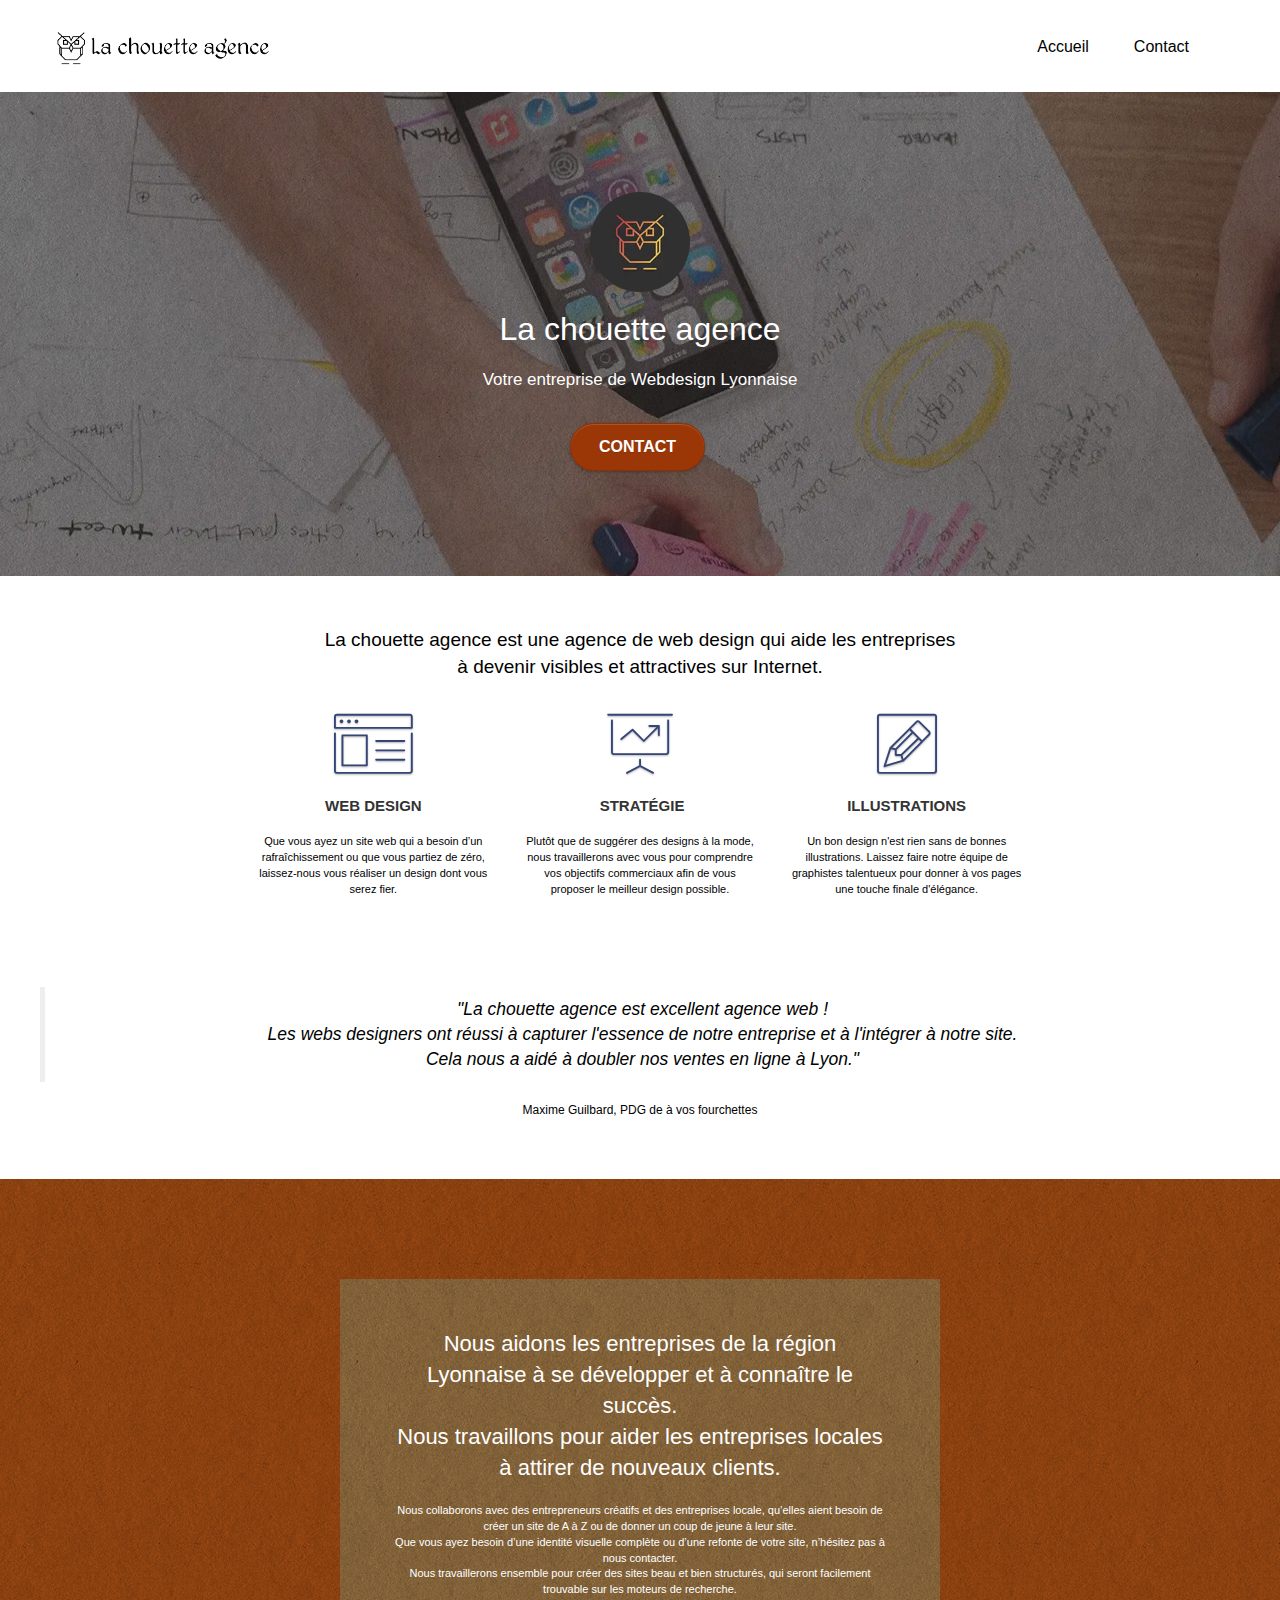
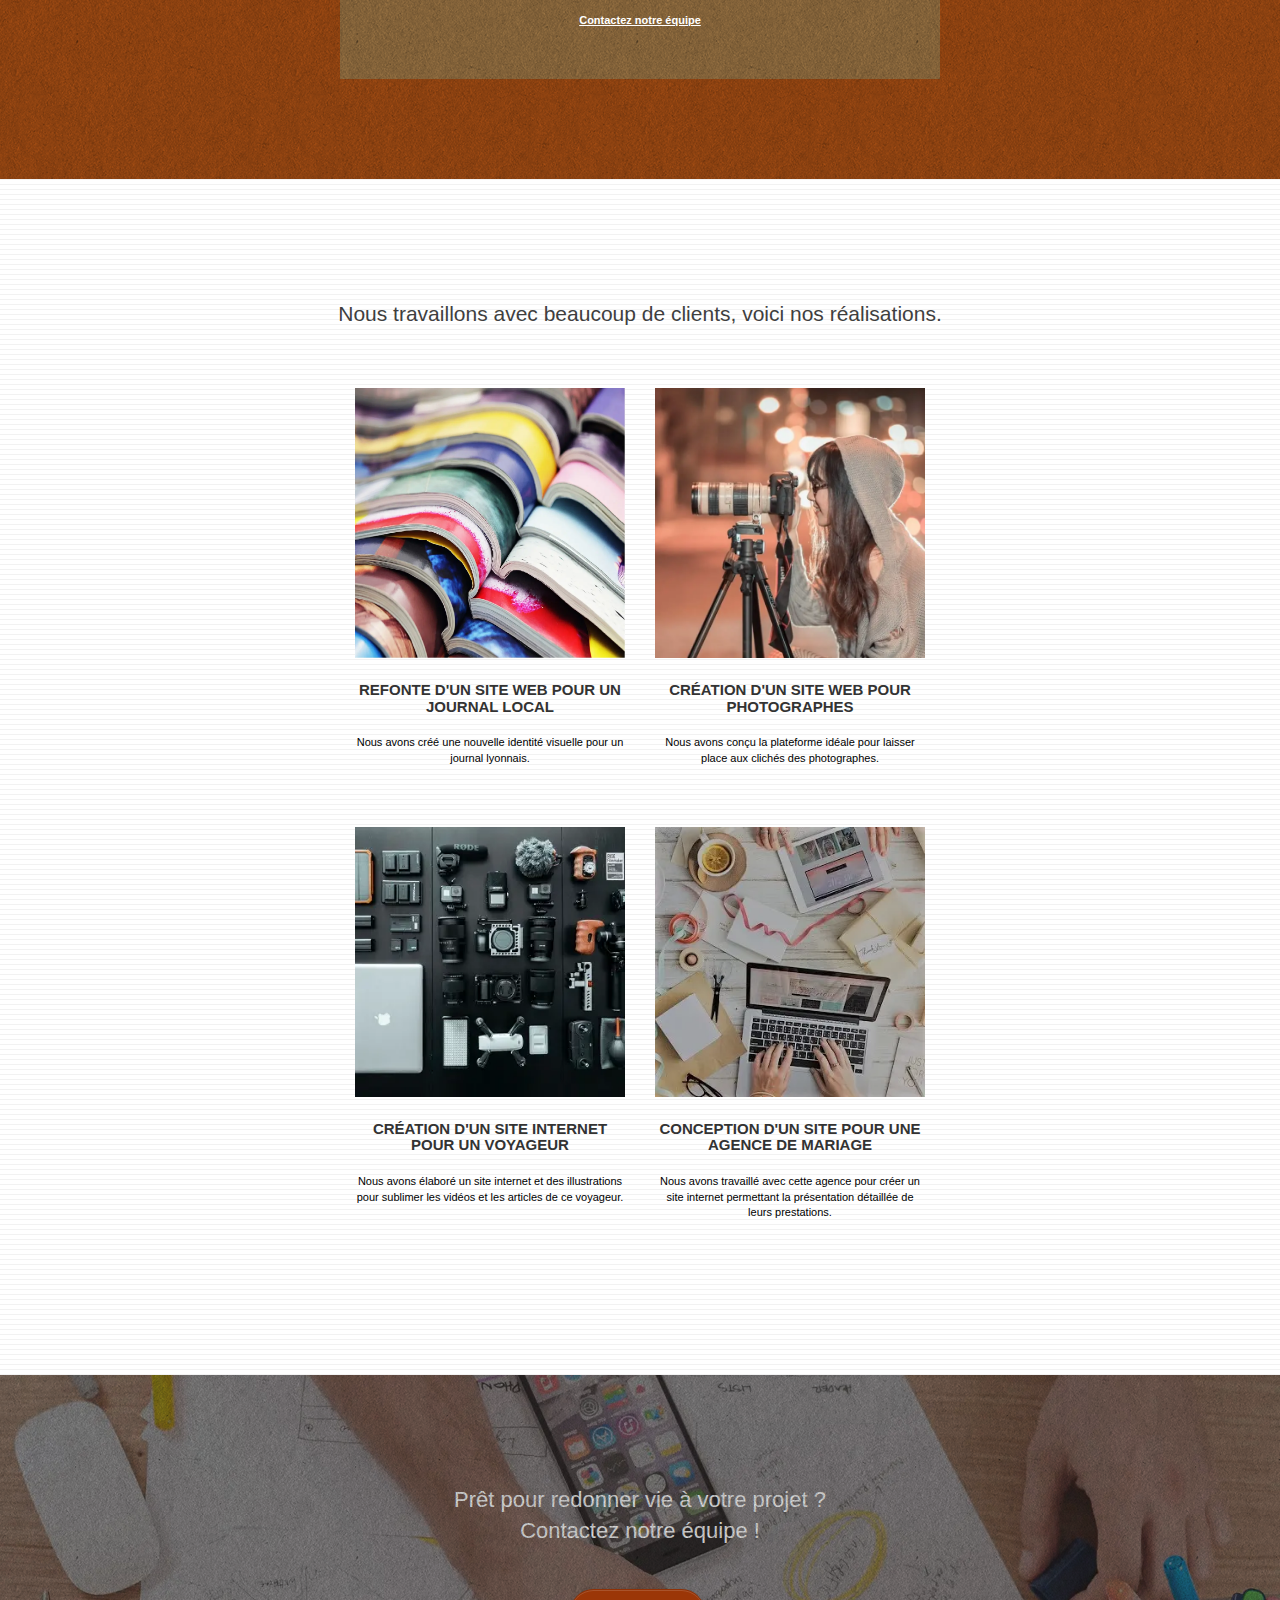
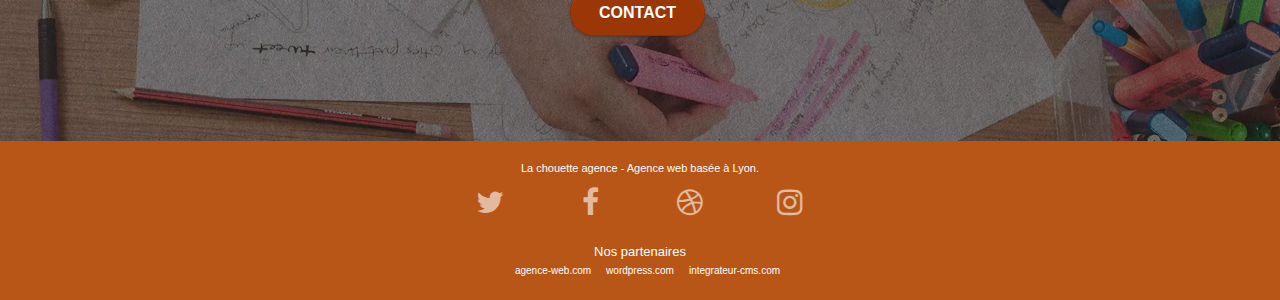
<file: index.html>
<!doctype html>
<html lang="fr">
<head>
    <meta charset="utf-8">
    <meta name="description" content="Notre agence de webdesign situé à Lyon vous accompagne dans la conception de votre site web quelles que soient vos envies.">
    <meta name="viewport" content="width=device-width, initial-scale=1.0, viewport-fit=cover">
    <link rel="shortcut icon" type="image/png" href="favicon.jpg">
    
	<link rel="stylesheet" href="./css/bootstrap.css">
	<link rel="stylesheet" href="style.css">
	<link rel="stylesheet" href="./css/font-awesome.css">
	<link rel="stylesheet" href="./css/et-line.css">
	
    
	<script src="./js/jquery-2.1.0.js" defer></script>
	<script src="./js/bootstrap.js" defer></script>
	<script src="./js/blocs.js" defer></script>
	<script src="./js/jquery.touchSwipe.js" defer></script>
	<script src="./js/gmaps.js" defer></script>
	<meta name="google-site-verification" content="gHiV8Hd79m1ZQ0rViCV7lkTow31se_sh4SQMgcYol-A" />

    <title>La chouette agence - Entreprise Webdesign Lyon</title>

    
<!-- Analytics -->
 
<!-- Analytics END -->
    
</head>
<body>
<!-- Principal conteneur -->
<div class="page-container">
    
<!-- bloc-0 -->
<header>
<div class="bloc bgc-white l-bloc " id="bloc-0">
	<div class="container bloc-sm">

		<nav class="navbar row">
			<div class="navbar-header">
				<a class="navbar-brand" href="index.html"><img src="img_optimisation/la-chouette-agence.webp" alt="paris web design logo agence web meilleure agence" height="40" /></a>
				<button id="nav-toggle" type="button" class="ui-navbar-toggle navbar-toggle" data-toggle="collapse" data-target=".navbar-1">
					<span class="sr-only">Toggle navigation</span><span class="icon-bar"></span><span class="icon-bar"></span><span class="icon-bar"></span>
				</button>
			</div>
			<div class="collapse navbar-collapse navbar-1 special-dropdown-nav">
				<ul class="site-navigation nav navbar-nav">
					<li>
						<a href="index.html">Accueil</a>
					</li>
					<li>
						<a href="contact.html">Contact</a>
					</li>
				</ul>
			</div>
		</nav>
	</div>
</div>
</header>
<!-- bloc-0 END -->

<!-- bloc-1-presentation -->
<main>
<div class="bloc bgc-dark-slate-blue bg-banniere d-bloc bg-t-edge bloc-bg-texture texture-paper b-parallax" id="bloc-1-hero">
	<div class="container bloc-lg">
		<div class="row tight-width-whitespace">
			<div class="col-sm-12">
				<img src="img_optimisation/logo.webp" class="center-block image-resize-mode" width="100" alt="La chouette agence, agence web paris, création logo paris">
				<h1 class="text-center hero-bloc-text tc-white ">
					La chouette agence
				</h1>
				<h2 class= "subtitle text-center">
					Votre entreprise de Webdesign Lyonnaise
				</h2>
				<div class="text-center">
					<a href="contact.html" class="btn btn-lg btn-clean btn-rd cta-hero btn-atomic-tangerine" id="cta-hero">Contact</a>
				</div>
			</div>
		</div>
	</div>
</div>
<!-- bloc-1-presentation END -->

<!-- bloc-2-services -->
<div class="bloc bgc-white l-bloc" id="bloc-2-services">
	<div class="container bloc-md">
		<div class="row">
			<div class="text_remplace text-center">
				<p>La chouette agence est une agence de web design qui aide les entreprises <br>à devenir visibles et attractives sur Internet.</p>
			</div>
		</div>
		<div class="row voffset-lg med-width-whitespace">
			<div class="col-sm-4">
				<div class="text-center">
					<span class="et-icon-browser sm-shadow icon-dark-slate-blue icons icon-lg"></span>
				</div>
				<h3 class="mg-md text-center">
					Web design
				</h3>
				<p class="text-center ">
					Que vous ayez un site web qui a besoin d&rsquo;un rafraîchissement ou que vous partiez de zéro, laissez-nous vous réaliser un design dont vous serez fier.
				</p>
			</div>
			<div class="col-sm-4">
				<div class="text-center">
					<span class="et-icon-presentation sm-shadow icon-dark-slate-blue icons icon-lg"></span>
				</div>
				<h3 class="mg-md text-center">
					&nbsp;Stratégie
				</h3>
				<p class="text-center ">
					Plutôt que de suggérer des designs à la mode, nous travaillerons avec vous pour comprendre vos objectifs commerciaux afin de vous proposer le meilleur design possible.<br>
				</p>
			</div>
			<div class="col-sm-4">
				<div class="text-center">
					<span class="et-icon-edit sm-shadow icon-dark-slate-blue icons icon-lg"></span>
				</div>
				<h3 class="mg-md text-center">
					Illustrations
				</h3>
				<p class="text-center ">
					Un bon design n'est rien sans de bonnes illustrations. Laissez faire notre équipe de graphistes talentueux pour donner à vos pages une touche finale d'élégance.
				</p>
			</div>
		</div>
		<div class="row voffset-lg voffset">
			<div class="text_remplace_2 text-center">
				<blockquote>"La chouette agence est excellent agence web !<br> Les webs designers ont réussi à capturer l'essence de notre entreprise et à l'intégrer à notre site.<br>
				Cela nous a aidé à doubler nos ventes en ligne à Lyon."<br></blockquote>
				<p class="petit_text">Maxime Guilbard, PDG de à vos fourchettes</p>

			</div>
		</div>
	</div>
</div>
<!-- bloc-2-services END -->

<!-- bloc-3-what-i-do -->
<div class="bloc tc-white bgc-atomic-tangerine bg-presentation d-bloc bloc-bg-texture texture-paper b-parallax" id="bloc-3-what-i-do">
	<div class="container bloc-lg">
		<div class="row tight-width-whitespace black-background">
			<div class="col-sm-12">
				<h2 class="mg-md text-center tc-white">
					Nous aidons les entreprises de la région Lyonnaise à se développer et à connaître le succès.<br> Nous travaillons pour aider les entreprises locales à attirer de nouveaux clients.<br>
				</h2>
				<p class="text-center white">
					Nous collaborons avec des entrepreneurs créatifs et des entreprises locale, qu’elles aient besoin de créer un site de A à Z ou de donner un coup de jeune à leur site.<br> Que vous ayez besoin d’une identité visuelle complète ou d’une refonte de votre site, n’hésitez pas à nous contacter.<br> Nous travaillerons ensemble pour créer des sites beau et bien structurés, qui seront facilement trouvable sur les moteurs de recherche.<br><br><a class="ltc-white bold-link" href="contact.html">Contactez notre équipe</a><br>
				</p>
			</div>
		</div>
	</div>
</div>
<!-- bloc-3-what-i-do END -->

<!-- bloc-4-portfolio -->
<div class="bloc bgc-white bg-lines-h2-bg bg-repeat l-bloc" id="bloc-4-portfolio">
	<div class="container bloc-lg">
		<div class="row">
			<div class="titre_change text-center">
				<h2>Nous travaillons avec beaucoup de clients, voici nos réalisations.</h2>
			</div>
		</div>
		<div class="row tight-width-whitespace portfolio-row">
			<div class="col-sm-6">
				<a href="#" data-lightbox="img_optimisation/1.webp" data-gallery-id="gallery-1" data-caption="Refonte d'un site web pour un journal local" data-frame="snapshot-lb"><img src="img_optimisation/1.webp" alt="paris web design logo agence web meilleure agence et refonte site web journal" class="img-responsive portfolio-thumb" /></a>
				<h3 class="mg-md text-center">
					Refonte d'un site web pour un journal local
				</h3>
				<p class="text-center">
					Nous avons créé une nouvelle identité visuelle pour un journal lyonnais.
				</p>
			</div>
			<div class="col-sm-6">
				<a href="#" data-lightbox="img_optimisation/2.webp" data-gallery-id="gallery-1" data-caption="Création d'un site web pour photographes" data-frame="snapshot-lb"><img src="img_optimisation/2.webp" class="img-responsive portfolio-thumb" alt="paris web design logo agence web meilleure agence, Création d'un site web pour photographes" /></a>
				<h3 class="mg-md text-center">
					Création d'un site web pour photographes
				</h3>
				<p class="text-center">
					Nous avons conçu la plateforme idéale pour laisser place aux clichés des photographes.
				</p>
			</div>
		</div>
		<div class="row tight-width-whitespace portfolio-row">
			<div class="col-sm-6">
				<a href="#" data-lightbox="img_optimisation/3.webp" data-gallery-id="gallery-1" data-caption="Création d'un site internet pour un voyageur" data-frame="snapshot-lb"><img src="img_optimisation/3.webp" class="img-responsive portfolio-thumb" alt="paris web design logo agence web meilleure agence, Création d'un site web pour voyageur"/></a>
				<h3 class="mg-md text-center">
					Création d'un site internet pour un voyageur
				</h3>
				<p class="text-center">
					Nous avons élaboré un site internet et des illustrations pour sublimer les vidéos et les articles de ce voyageur.
				</p>
			</div>
			<div class="col-sm-6">
				<a href="#" data-lightbox="img_optimisation/4.webp" data-gallery-id="gallery-1" data-caption="Conception d'un site pour une agence de mariage" data-frame="snapshot-lb"><img src="img_optimisation/4.webp" class="img-responsive portfolio-thumb" alt="paris web design logo agence web meilleure agence, Création d'un site web pour agence de mariage" /></a>
				<h3 class="mg-md text-center">
					Conception d'un site pour une agence de mariage
				</h3>
				<p class="text-center">
					Nous avons travaillé avec cette agence pour créer un site internet permettant la présentation détaillée de leurs prestations.
				</p>
			</div>
		</div>
	</div>
</div>
<!-- bloc-4-portfolio END -->

<!-- bloc-5-cta -->
<div class="bloc bgc-dark-slate-blue bg-banniere d-bloc bloc-bg-texture texture-paper" id="bloc-5-cta">
	<div class="container bloc-lg">
		<div class="row">
			<h2 class="mg-md text-center tc-white">
				Prêt pour redonner vie à votre projet ?<br> Contactez notre équipe !
			</h2>
			<div class="col-sm-12 text-center">
				<a href="contact.html" class="btn btn-atomic-tangerine btn-clean btn-rd btn-lg cta-hero">Contact</a>
			</div>
		</div>
	</div>
</div>
</main>
<!-- bloc-5-cta END -->

<!-- Footer - bloc-8 -->
<footer>
<div class="bloc bgc-atomic-tangerine d-bloc" id="bloc-8">
	<div class="container bloc-sm">
		<div class="row">
			<div class="col-sm-12">
				<p class="text-center white">
					La chouette agence - Agence web basée à Lyon.<br>
				</p>
				<div class="row row-no-gutters social">
					<div class="col-sm-3">
						<div class="text-center">
							<a class="social" href="index.html" aria-label="twitter"><span class="fa fa-twitter icon-md"></span></a>
						</div>
					</div>
					<div class="col-sm-3">
						<div class="text-center">
							<a class="social" href="index.html" aria-label="facebook"><span class="fa fa-facebook icon-md"></span></a>
						</div>
					</div>
					<div class="col-sm-3">
						<div class="text-center">
							<a class="social" href="index.html" aria-label="linkedin"><span class="fa fa-dribbble icon-md"></span></a>
						</div>
					</div>
					<div class="col-sm-3">
						<div class="text-center">
							<a class="social" href="index.html" aria-label="instagram"><span class="fa fa-instagram icon-md"></span></a>
						</div>
					</div>
					
				</div>
				<div class="row">
					<div class="partenaires">
						Nos partenaires
							<ul>
								<li><a href="agence-web.com">agence-web.com</a></li>
								<li><a href="wordpress.com">wordpress.com</a></li>
								<li><a href="integrateur-cms.com">integrateur-cms.com</a></li>
							</ul>		
					</div>
				</div>
			</div>
		</div>
	</div>
</div>
</footer>
<!-- Footer - bloc-8 END -->

</div>
<!-- Principal conteneur END -->
    

</body>
</html>
</file>
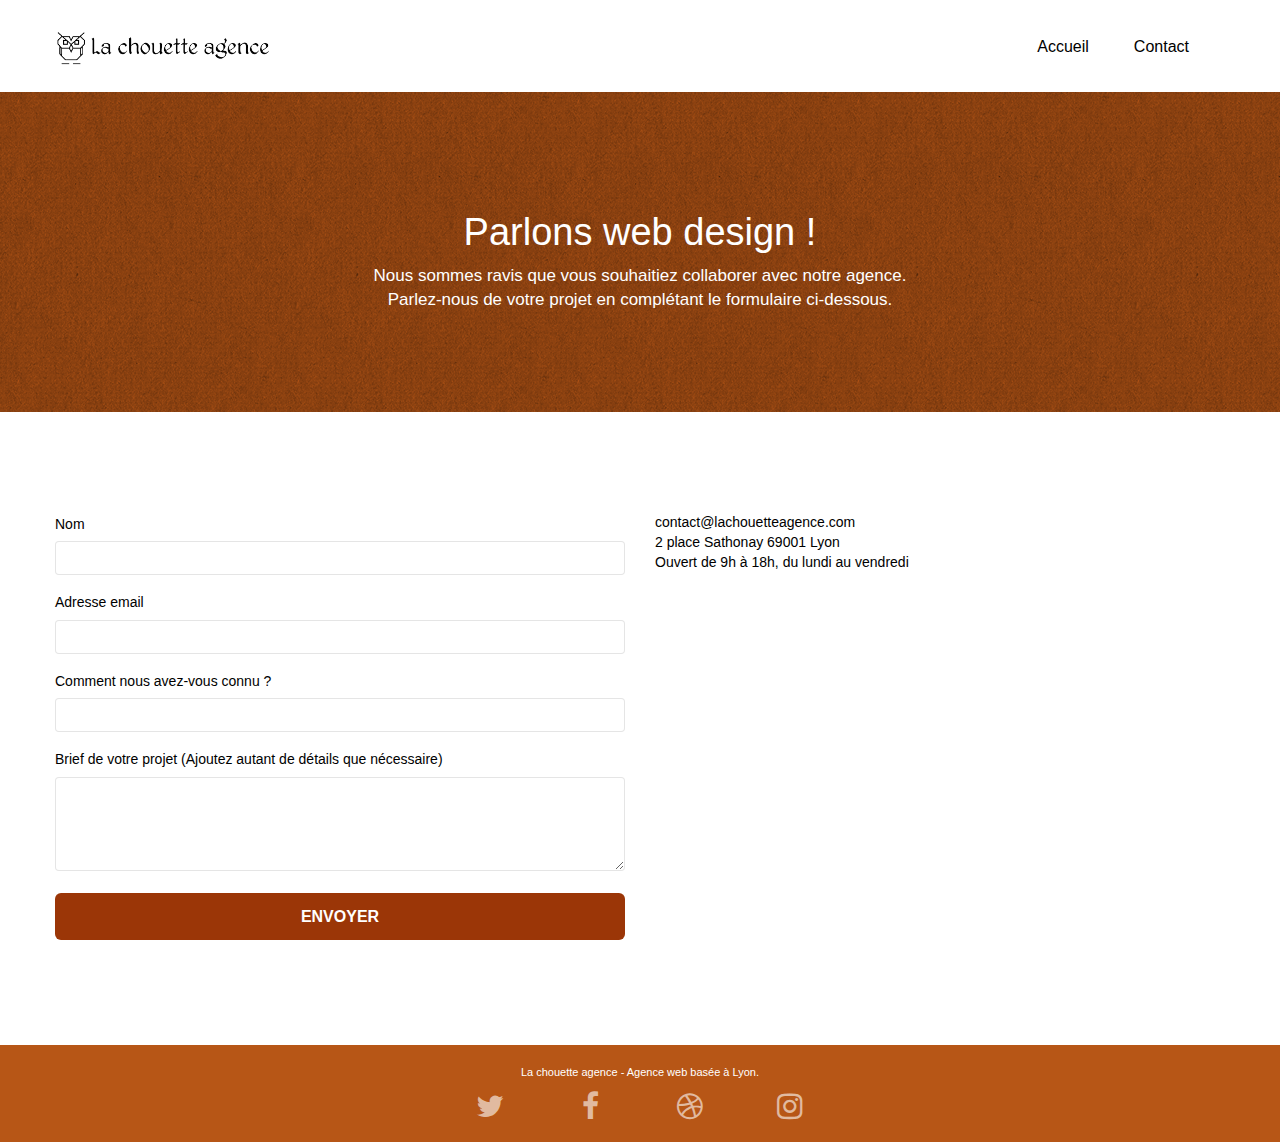
<file: contact.html>
<!doctype html>
<html lang="fr">
<head>
    <meta charset="utf-8">
    <meta name="description" content="Contactez la meilleure entreprise de webdesign Lyonnaise : la chouette agence.">
    <meta name="viewport" content="width=device-width, initial-scale=1.0, viewport-fit=cover">
    <link rel="shortcut icon" type="image/png" href="favicon.jpg">
    
	<link rel="stylesheet" type="text/css" href="./css/bootstrap.css">
	<link rel="stylesheet" type="text/css" href="style.css">
	<link rel="stylesheet" type="text/css" href="./css/font-awesome.css">
	<link rel="stylesheet" type="text/css" href="./css/et-line.css">
	
    
	<script src="./js/jquery-2.1.0.js" defer></script>
	<script src="./js/bootstrap.js" defer></script>
	<script src="./js/blocs.js" defer></script>
	<script src="./js/jqBootstrapValidation.js" defer></script>
	<script src="./js/formHandler.js" defer></script>
    <title>Contact - La chouette agence - Entreprise Webdesign Lyon</title>

    
<!-- Analytics -->
 
<!-- Analytics END -->
    
</head>
<body>
<!-- Principal conteneur -->
<div class="page-container">
    
<!-- bloc-0 -->
<header>
<div class="bloc bgc-white l-bloc " id="bloc-0">
	<div class="container bloc-sm">
		<nav class="navbar row">
			<div class="navbar-header">
				<a class="navbar-brand" href="index.html"><img src="img_optimisation/la-chouette-agence.webp" alt="web design logo" height="40" /></a>
				<button id="nav-toggle" type="button" class="ui-navbar-toggle navbar-toggle" data-toggle="collapse" data-target=".navbar-1">
					<span class="sr-only">Toggle navigation</span><span class="icon-bar"></span><span class="icon-bar"></span><span class="icon-bar"></span>
				</button>
			</div>
			<div class="collapse navbar-collapse navbar-1 special-dropdown-nav">
				<ul class="site-navigation nav navbar-nav">
					<li>
						<a href="index.html">Accueil</a>
					</li>
					<li>
						<a href="contact.html">Contact</a>
					</li>
				</ul>
			</div>
		</nav>
	</div>
</div>
</header>
<!-- bloc-0 END -->

<!-- bloc-6 -->
<main>
<div class="bloc bg-dots-bg bg-repeat bgc-atomic-tangerine d-bloc bloc-bg-texture texture-paper" id="bloc-6">
	<div class="container bloc-lg">
		<div class="row">
			<div class="col-sm-12">
				<h1 class="text-center hero-bloc-text tc-white">
					Parlons web design !
				</h1>
				<h2 class="text-center mg-lg tc-white tight-width-whitespace subtitle">
					Nous sommes ravis que vous souhaitiez collaborer avec notre agence.<br>
					Parlez-nous de votre projet en complétant le formulaire ci-dessous.
				</h2>
			</div>
		</div>
	</div>
</div>
<!-- bloc-6 END -->

<!-- bloc-7 -->
<div class="bloc bgc-white l-bloc" id="bloc-7">
	<div class="container bloc-lg">
		<div class="row">
			<div class="col-sm-6">
				<form id="form_1">
					<div class="form-group">
						<label>
							Nom
						</label>
						<input id="name" aria-label="name" class="form-control" required />
					</div>
					<div class="form-group">
						<label>
							Adresse email
						</label>
						<input id="email" aria-label="email" class="form-control" type="email" required />
					</div>
					<div class="form-group">
						<label>
							Comment nous avez-vous connu ?
						</label>
						<input class="form-control" aria-label="question" type="email" required id="input_504" />
					</div>
					<div class="form-group">
						<label>
							Brief de votre projet (Ajoutez autant de détails que nécessaire)<br>
						</label><textarea id="message" aria-label="message" class="form-control" rows="4" cols="50" required></textarea>
					</div> 
					<button class="bloc-button btn btn-lg btn-block cta-hero btn-atomic-tangerine" type="submit">
						Envoyer
					</button>
				</form>
			</div>
			<div class="col-sm-6">
				<address>
					contact@lachouetteagence.com<br>2 place Sathonay 69001 Lyon<br>Ouvert de 9h à 18h, du lundi au vendredi<br>
				</address>
			</div>
		</div>
	</div>
</div>

</main>
<!-- bloc-7 END -->

<!-- ScrollToTop Button -->
<a class="bloc-button btn btn-d scrollToTop" onclick="scrollToTarget('1')"><span class="fa fa-chevron-up"></span></a>
<!-- ScrollToTop Button END-->


<!-- Footer - bloc-8 -->
<footer>
<div class="bloc bgc-atomic-tangerine d-bloc" id="bloc-8">
	<div class="container bloc-sm">
		<div class="row">
			<div class="col-sm-12">
				<p class="text-center white">
					La chouette agence - Agence web basée à Lyon.<br>
				</p>
				<div class="row row-no-gutters social">
					<div class="col-sm-3">
						<div class="text-center">
							<a class="social" href="index.html"><span class="fa fa-twitter icon-md"></span></a>
						</div>
					</div>
					<div class="col-sm-3">
						<div class="text-center">
							<a class="social" href="index.html"><span class="fa fa-facebook icon-md"></span></a>
						</div>
					</div>
					<div class="col-sm-3">
						<div class="text-center">
							<a class="social" href="index.html"><span class="fa fa-dribbble icon-md"></span></a>
						</div>
					</div>
					<div class="col-sm-3">
						<div class="text-center">
							<a class="social" href="index.html"><span class="fa fa-instagram icon-md"></span></a>
						</div>
					</div>
				</div>
			</div>
		</div>
	</div>
</div>
</footer>
<!-- Footer - bloc-8 END -->

</div>
<!-- Principal conteneur END -->
    

</body>
</html>
</file>
<file: style.css>
body {
    margin: 0;
    padding: 0;
    background: #FFF;
    overflow-x: hidden;
    -webkit-font-smoothing: antialiased;
    -moz-osx-font-smoothing: grayscale;
}

a,
button {
    transition: all .3s ease-in-out;
    outline: none!important;
}

a:hover {
    text-decoration: none;
    cursor: pointer;
}

.partenaires {
    text-align: center;
    margin-top: 25px;
    color: #FFFFFF;
    font-size: 13px;
}

.partenaires ul {
    list-style: none;
    display: flex;
    justify-content: center;
    margin-left: 242px;
    margin-right: 300px;
    color: white !important;
    margin-top: 10px;
}

.partenaires a {
   margin-left: 15px;
   color: white !important;
}

#page-loading-blocs-notifaction {
    position: fixed;
    top: 0;
    bottom: 0;
    width: 100%;
    z-index: 100000;
    background: #FFFFFF url("img/pageload-spinner.gif") no-repeat center center;
}

.bloc {
    clear: both;
    background: 50% 50% no-repeat;
    padding: 0 50px;
    -webkit-background-size: cover;
    -moz-background-size: cover;
    -o-background-size: cover;
    background-size: cover;
    position: relative;
}

.text_remplace p {
    font-size: 19px;
}

.text_remplace_2 p {
    font-size: 17px;
}

.titre_change h2 {
    font-size : 21px;
    color: rgb(63, 63, 63)!important;
}

.text_remplace_2 .petit_text {
    font-size: 12px;
}
.bloc .container {
    padding-left: 0;
    padding-right: 0;
}

.bloc-lg {
    padding: 100px 50px;
}

.bloc-md {
    padding: 50px;
}

.bloc-sm {
    padding: 20px 50px;
}

.bg-center,
.bg-l-edge,
.bg-r-edge,
.bg-t-edge,
.bg-b-edge,
.bg-tl-edge,
.bg-bl-edge,
.bg-tr-edge,
.bg-br-edge,
.bg-repeat {
    -webkit-background-size: auto!important;
    -moz-background-size: auto!important;
    -o-background-size: auto!important;
    background-size: auto!important;
}

.bg-repeat {
    background: repeat;
}

.bg-t-edge {
    background: top no-repeat;
}

.bloc-bg-texture::before {
    content: "";
    background-size: 2px 2px;
    position: absolute;
    top: 0;
    bottom: 0;
    left: 0;
    right: 0;
}

.texture-paper::before {
    background: url("img_optimisation/texture-paper.webp");
    background-size: 280px 280px;
}

.b-parallax {
    background-attachment: fixed;
}

.d-bloc {
    color: rgba(255, 255, 255, .7);
}

.d-bloc button:hover {
    color: rgba(255, 255, 255, .9);
}

.d-bloc .icon-round,
.d-bloc .icon-square,
.d-bloc .icon-rounded,
.d-bloc .icon-semi-rounded-a,
.d-bloc .icon-semi-rounded-b {
    border-color: rgba(255, 255, 255, .9);
}

.d-bloc .divider-h span {
    border-color: rgba(255, 255, 255, .2);
}

.d-bloc .a-btn,
.d-bloc .navbar a,
.d-bloc .navbar-brand,
.d-bloc a .icon-sm,
.d-bloc a .icon-md,
.d-bloc a .icon-lg,
.d-bloc a .icon-xl,
.d-bloc h1 a,
.d-bloc h2 a,
.d-bloc h3 a,
.d-bloc h4 a,
.d-bloc h5 a,
.d-bloc h6 a,
.d-bloc p a {
    color: rgba(255, 255, 255, .6);
}

.d-bloc .a-btn:hover,
.d-bloc .navbar a:hover,
.d-bloc .navbar-brand:hover,
.d-bloc a:hover .icon-sm,
.d-bloc a:hover .icon-md,
.d-bloc a:hover .icon-lg,
.d-bloc a:hover .icon-xl,
.d-bloc h1 a:hover,
.d-bloc h2 a:hover,
.d-bloc h3 a:hover,
.d-bloc h4 a:hover,
.d-bloc h5 a:hover,
.d-bloc h6 a:hover,
.d-bloc p a:hover {
    color: rgba(255, 255, 255, 1);
}

.d-bloc .navbar-toggle .icon-bar {
    background: rgba(255, 255, 255, 1);
}

.d-bloc .btn-wire,
.d-bloc .btn-wire:hover {
    color: rgba(255, 255, 255, 1);
    border-color: rgba(255, 255, 255, 1);
}

.d-bloc .panel {
    color: rgba(0, 0, 0, .5);
}

.d-bloc .panel button:hover {
    color: rgba(0, 0, 0, .7);
}

.d-bloc .panel icon {
    border-color: rgba(0, 0, 0, .7);
}

.d-bloc .panel .divider-h span {
    border-color: rgba(0, 0, 0, .1);
}

.d-bloc .panel .a-btn {
    color: rgba(0, 0, 0, .6);
}

.d-bloc .panel .a-btn:hover {
    color: rgba(0, 0, 0, 1);
}

.d-bloc .panel .btn-wire,
.d-bloc .panel .btn-wire:hover {
    color: rgba(0, 0, 0, .7);
    border-color: rgba(0, 0, 0, .3);
}

.d-bloc .panel,
.l-bloc {
    color: rgba(0, 0, 0, .5);
}

.d-bloc .panel button:hover,
.l-bloc button:hover {
    color: rgba(0, 0, 0, .7);
}

.l-bloc .icon-round,
.l-bloc .icon-square,
.l-bloc .icon-rounded,
.l-bloc .icon-semi-rounded-a,
.l-bloc .icon-semi-rounded-b {
    border-color: rgba(0, 0, 0, .7);
}

.d-bloc .panel .divider-h span,
.l-bloc .divider-h span {
    border-color: rgba(0, 0, 0, .1);
}

.d-bloc .panel .a-btn,
.l-bloc .a-btn,
.l-bloc .navbar a,
.l-bloc .navbar-brand,
.l-bloc a .icon-sm,
.l-bloc a .icon-md,
.l-bloc a .icon-lg,
.l-bloc a .icon-xl,
.l-bloc h1 a,
.l-bloc h2 a,
.l-bloc h3 a,
.l-bloc h4 a,
.l-bloc h5 a,
.l-bloc h6 a,
.l-bloc p a {
    color: rgba(0, 0, 0, .6);
}

.d-bloc .panel .a-btn:hover,
.l-bloc .a-btn:hover,
.l-bloc .navbar a:hover,
.l-bloc .navbar-brand:hover,
.l-bloc a:hover .icon-sm,
.l-bloc a:hover .icon-md,
.l-bloc a:hover .icon-lg,
.l-bloc a:hover .icon-xl,
.l-bloc h1 a:hover,
.l-bloc h2 a:hover,
.l-bloc h3 a:hover,
.l-bloc h4 a:hover,
.l-bloc h5 a:hover,
.l-bloc h6 a:hover,
.l-bloc p a:hover {
    color: rgba(0, 0, 0, 1);
}

.l-bloc .navbar-toggle .icon-bar {
    color: rgba(0, 0, 0, .6);
}

.d-bloc .panel .btn-wire,
.d-bloc .panel .btn-wire:hover,
.l-bloc .btn-wire,
.l-bloc .btn-wire:hover {
    color: rgba(0, 0, 0, .7);
    border-color: rgba(0, 0, 0, .3);
}

.voffset {
    margin-top: 30px;
}

.voffset-lg {
    margin-top: 80px;
}

.row-no-gutters {
    margin-right: 0;
    margin-left: 0;
}

.row.row-no-gutters > [class^="col-"],
.row.row-no-gutters > [class*=" col-"] {
    padding-right: 0;
    padding-left: 0;
}

#bloc-1-hero h1 {
    font-size: 32px;
}

.navbar {
    margin-bottom: 0;
    z-index: 1;
}

.navbar-header {
    margin: auto;
}

.navbar-brand {
    height: auto;
    padding: 3px 15px;
    font-size: 25px;
    font-weight: normal;
    font-weight: 600;
    line-height: 44px;
}

.navbar-brand img {
    max-height: 200px;
    margin: 0 5px 0 0;
    display: inline;
}

.navbar-brand img[src$=svg] {
    min-width: 100px;
}

.nav-center .navbar-brand img {
    margin: 0;
}

.navbar .nav {
    padding-top: 2px;
    margin-right: -16px;
    z-index: 1;
    list-style: none;
    margin: auto;
}

.nav > li {
    float: left;
    font-size: 16px;
    padding-right: 15px;
}

.navbar-nav .open .dropdown-menu > li > a {
    text-align: inherit;
}

.nav > li a:hover,
.nav > li a:focus {
    background: transparent;
}

.navbar-toggle {
    margin: 10px 10px 0 0;
    border: 0px;
}

.navbar-toggle:hover {
    background: transparent!important;
}

.navbar-toggle .icon-bar {
    background-color: rgba(0, 0, 0, .5);
    width: 26px;
}

.nav-invert .navbar .nav {
    float: left;
}

.nav-invert .navbar-header,
.nav-invert .navbar-brand {
    float: right;
    position: relative;
    z-index: 2;
}

@media (min-width: 768px) {
    .site-navigation {
        position: absolute;
        top: 50%;
        right: 20px;
        transform: translate(0, -50%);
        -webkit-transform: translateY(-50%);
    }
    .nav > li .dropdown-menu a,
    .nav > li .dropdown-menu a:hover {
        color: #484848;
    }
    .nav-invert .site-navigation {
        left: 0;
        right: 0;
    }
    .nav-center {
        text-align: center;
    }
    .nav-center .navbar-header {
        width: 100%;
    }
    .nav-center .navbar-header,
    .nav-center .navbar-brand,
    .nav-center .nav > li {
        float: none;
        display: inline-block;
    }
    .nav-center .site-navigation {
        position: relative;
        width: 100%;
        right: 0;
        margin-right: 0px;
        margin-top: 20px;
    }
    .nav-center.mini-nav .navbar-toggle {
        float: none;
        margin: 10px auto 0;
    }
}

.nav > li > .dropdown a {
    background: none!important;
    display: block;
    padding: 14px 15px;
}

nav .caret {
    margin: 0 5px;
}

.dropdown-menu .dropdown-menu {
    top: -8px;
    left: 100%;
}

.dropdown-menu .dropmenu-flow-right {
    top: 100%;
    left: 0;
    margin-left: -1px;
    border-top-left-radius: 0;
    border-top-right-radius: 0;
}

.dropdown-menu .dropdown span {
    border: 4px solid black;
    border-top-color: transparent;
    border-right-color: transparent;
    border-bottom-color: transparent;
    margin: 6px -5px 0 0!important;
    float: right;
}

.mg-md {
    margin-top: 10px;
    margin-bottom: 20px;
}

.mg-lg {
    margin-top: 10px;
    margin-bottom: 40px;
}

.btn {
    margin: 0 5px 5px 0;
}

.btn.pull-right {
    margin: 0 0 5px 5px;
}

.btn-d,
.btn-d:hover,
.btn-d:focus {
    color: #FFF;
    background: rgba(0, 0, 0, .3);
}

button {
    outline: none!important;
}

.btn-rd {
    border-radius: 40px;
}

.btn-clean {
    border: 1px solid rgba(0, 0, 0, .08);
    border-bottom-color: rgba(0, 0, 0, .1);
    text-shadow: 0 1px 0 rgba(0, 0, 1, .1);
    box-shadow: 0 1px 3px rgba(0, 0, 1, .25), inset 0 1px 0 0 rgba(255, 255, 255, .15);
}

.icon-md {
    font-size: 30px!important;
}

.icon-lg {
    font-size: 60px!important;
}

.sm-shadow {
    text-shadow: 0 1px 2px rgba(0, 0, 0, .3);
}

.panel-sq,
.panel-sq .panel-heading,
.panel-sq .panel-footer {
    border-radius: 0;
}

.panel-rd {
    border-radius: 30px;
}

.panel-rd .panel-heading {
    border-radius: 29px 29px 0 0;
}

.panel-rd .panel-footer {
    border-radius: 0 0 29px 29px;
}

.form-control {
    border-color: rgba(0, 0, 0, .1);
    box-shadow: none;
}

.scrollToTop {
    width: 40px;
    height: 40px;
    position: fixed;
    bottom: 20px;
    right: 20px;
    opacity: 0;
    z-index: 500;
    transition: all .3s ease-in-out;
}

.scrollToTop span {
    margin-top: 6px;
}

.showScrollTop {
    font-size: 14px;
    opacity: 1;
}

a[data-lightbox] {
    position: relative;
    display: block;
    text-align: center;
}

a[data-lightbox]:hover::before {
    content: "+";
    font-family: "HelveticaNeue-Light", "Helvetica Neue Light", "Helvetica Neue", Helvetica, Arial;
    font-size: 32px;
    width: 50px;
    height: 50px;
    margin-left: -25px;
    border-radius: 50%;
    background: rgba(0, 0, 0, .6);
    color: #FFF;
    font-weight: 100;
    z-index: 1;
    position: absolute;
    top: 50%;
    transform: translateY(-50%);
    -webkit-transform: translateY(-50%);
}

a[data-lightbox]:hover img {
    opacity: 0.6;
    -webkit-animation-fill-mode: none;
    animation-fill-mode: none;
}

#lightbox-modal {
    display: flex;
    align-items: center;
}

#lightbox-modal .modal-dialog {
    width: 90%;
    max-width: 900px;
    margin: 0 auto 0;
}

#lightbox-modal .modal-dialog img {
    max-height: 90vh;
    margin: 0 auto;
}

.lightbox-caption {
    padding: 20px;
    color: #FFF;
    background: rgba(0, 0, 0, .5);
    position: absolute;
    left: 15px;
    right: 15px;
    bottom: 5px;
}

.close-lightbox {
    color: #FFF;
    font-size: 30px;
    position: absolute;
    top: 20px;
    right: 20px;
    z-index: 20;
    background: rgba(0, 0, 0, .5);
    border: none;
    line-height: 30px;
    padding: 0 9px 5px;
    opacity: 0.3;
}

.close-lightbox:hover,
.next-lightbox:hover,
.prev-lightbox:hover {
    opacity: 1.0;
    color: #FFF;
}

.next-lightbox,
.prev-lightbox {
    font-size: 20px;
    color: rgba(255, 255, 255, .9);
    background: rgba(0, 0, 0, .5);
    transition: all .2s ease-in-out;
    position: absolute;
    top: 45%;
    z-index: 1;
    opacity: 0.4;
}

.next-lightbox {
    padding: 6px 8px 1px 13px;
    right: 25px;
}

.prev-lightbox {
    padding: 6px 13px 1px 10px;
    left: 25px;
}

.snapshot-lb .modal-body {
    padding-bottom: 45px;
}

.snapshot-lb .lightbox-caption {
    padding: 0;
    color: rgba(0, 0, 0, .5);
    background: none;
}

h1,
h2,
h3,
h4,
h5,
h6,
p,
label,
.btn,
a {
    font-family: "helvetica";
    font-weight: 400;
    color: #000000!important;
}

.hero-bloc-text {
    font-size: 38px;
}

.info {
    font-size: 13px;
    line-height: 1.5;
}

.form-group {
    line-height: 1.75;
}

.hero-bloc-text-sub {
    font-size: 36px;
}

.statement-bloc-text {
    line-height: 26px;
    font-style: italic;
    font-size: 20px;
    text-align: center;
    font-weight: lighter;
    max-width: 520px;
    margin: auto auto auto auto;
}

p {
    font-size: 11px;
}

.tight-width-whitespace {
    max-width: 600px;
    margin: auto auto auto auto;
}

.h1 {
    font-size: 20px;
    font-family: "Open Sans";
}

.cta-hero {
    margin-top: 22px;
    color: #FFFFFF!important;
    text-transform: uppercase;
    padding: 12px 28px 12px 28px;
    font-size: 16px;
    font-weight: 700;
}

.social {
    max-width: 400px;
    margin: auto auto auto auto;
}

h2 {
    font-size: 22px;
    line-height: 1.4em;
}

h3 {
    font-size: 15px;
    text-transform: uppercase;
    font-weight: 700;
    color: #333333!important;
}

.med-width-whitespace {
    max-width: 800px;
    margin: auto auto auto auto;
    box-shadow: 0px 0px 0px #000000;
}

h1 {
    color: #333333!important;
}

h4 {
    color: #333333!important;
}

.icons {
    margin-bottom: 14px;
    margin-top: 24px;
}

.white {
    color: #FFFFFF!important;
}

.portfolio-thumb {
    margin-bottom: 24px;
}

.portfolio-row {
    margin-bottom: 44px;
    margin-top: 50px;
}

.avatar {
    box-shadow: 0px 4px 9px rgba(0, 0, 0, 0.3);
}

.black-background {
    background-color: rgba(165, 147, 99, 0.7);
    padding: 40px 40px 40px 40px;
}

.bold-link {
    font-weight: 900;
    text-decoration: underline!important;
}

.bgc-white {
    background-color: #FFFFFF;
}

.bgc-dark-slate-blue {
    background-color: #364577;
}

.bgc-atomic-tangerine {
    background-color: #b44f0cf5;;
}

.tc-white {
    color: #ffffff!important;
    text-align: center;
}

.btn-atomic-tangerine {
    background: #9b3607;
    color: #FFFFFF!important;
}

.btn-atomic-tangerine:hover {
    background: #c27956!important;
    color: #FFFFFF!important;
}

.ltc-white {
    color: #FFFFFF!important;
}

.ltc-white:hover {
    color: #cccccc!important;
}

.ltc-atomic-tangerine {
    color: #F3976C!important;
}

.ltc-atomic-tangerine:hover {
    color: #c27956!important;
}

.icon-dark-slate-blue {
    color: #364577!important;
    border-color: #364577!important;
}

.bg-dots-bg {
    background-image: url("img_optimisation/dots-bg.webp");
}

.bg-lines-h2-bg {
    background-image: url("img_optimisation/lines-h2-bg.webp");
}

.bg-banniere {
    background-image: url("img_optimisation/la-chouette-agence-banniere.webp");
    
}

.bg-presentation {
    background-image: url("img_optimisation/image-de-presentation.webp");
}

@media (max-width: 1024px) {
    .bloc {
        padding-left: 20px;
        padding-right: 20px;
    }
    .bloc.full-width-bloc,
    .bloc-tile-2.full-width-bloc .container,
    .bloc-tile-3.full-width-bloc .container,
    .bloc-tile-4.full-width-bloc .container {
        padding-left: 0;
        padding-right: 0;
    }
}

@media (max-width: 992px) and (min-width: 768px) {
    .navbar .nav {
        max-width: 80%
    }
    .nav-center.navbar .nav {
        max-width: 100%
    }
}

@media only screen and (min-width: 768px) and (max-width: 1024px) and (orientation: landscape) {
    .b-parallax {
        background-attachment: scroll;
    }
}

@media only screen and (min-width: 1024px) and (max-width: 1366px) and (-webkit-min-device-pixel-ratio: 1.5) {
    .b-parallax {
        background-attachment: scroll;
    }
}

@media (max-width: 991px) {
    .container {
        width: 100%;
    }
    .b-parallax {
        background-attachment: scroll;
    }
    .page-container,
    #hero-bloc {
        overflow-x: hidden;
        position: relative;
    }

    .bloc-group,
    .bloc-group .bloc {
        display: block;
        width: 100%;
    }
    .bloc-fill-screen .fill-bloc-top-edge,
    .bloc-fill-screen .fill-bloc-bottom-edge {
        padding: 0 20px;
    }
}

@media (max-width: 767px) {
    .page-container {
        overflow-x: hidden;
        position: relative;
    }
    h1,
    h3,
    h4,
    h5,
    h6,
    #disqus_thread {
        padding-left: 10px!important;
        padding-right: 10px!important;
    }
    .b-parallax {
        background-attachment: scroll;
    }
    .navbar .nav {
        padding-top: 0;
        border-top: 1px solid rgba(0, 0, 0, .2);
        float: none!important;
    }
    .navbar.row {
        margin-left: 0;
        margin-right: 0;
    }
    .site-navigation {
        position: inherit;
        transform: none;
        -webkit-transform: none;
        -ms-transform: none;
    }
    .nav > li {
        margin-top: 0;
        border-bottom: 1px solid rgba(0, 0, 0, .1);
        background: rgba(0, 0, 0, .05);
        text-align: left;
        padding-left: 15px;
        width: 100%;
    }
    .nav > li:hover {
        background: rgba(0, 0, 0, .08);
    }
    .dropdown .dropdown a .caret {
        float: none;
        margin: 5px 0 0 10px!important;
        border: 4px solid black;
        border-bottom-color: transparent;
        border-right-color: transparent;
        border-left-color: transparent;
    }
    #hero-bloc .navbar .nav {
        background: rgba(0, 0, 0, .8);
    }
    #hero-bloc .navbar .nav a {
        color: rgba(255, 255, 255, .6);
    }
    .hero {
        padding: 50px 0;
    }
    .hero-nav {
        left: -1px;
        right: -1px;
    }
    .navbar-collapse {
        padding: 0;
        overflow-x: hidden;
        -webkit-box-shadow: none;
        box-shadow: none;
    }
    .navbar-brand img {
        max-height: 40px;
        width: auto;
    }
    .nav-invert .navbar-header {
        float: none;
        width: 100%;
    }
    .nav-invert .navbar-toggle {
        float: left;
        margin-left: 10px;
    }
    .bloc {
        padding-left: 0;
        padding-right: 0;
    }
    .bloc-xxl,
    .bloc-xl,
    .bloc-lg {
        padding: 40px 0;
    }
    .bloc-sm,
    .bloc-md {
        padding-left: 0;
        padding-right: 0;
    }
    .bloc-tile-2 .container,
    .bloc-tile-3 .container,
    .bloc-tile-4 .container,
    .bloc-fill-screen .fill-bloc-top-edge,
    .bloc-fill-screen .fill-bloc-bottom-edge {
        padding-left: 0;
        padding-right: 0;
    }
    .a-block {
        padding: 0 10px;
    }
    .btn-dwn {
        display: none;
    }
    .voffset {
        margin-top: 5px;
    }
    .voffset-md {
        margin-top: 20px;
    }
    .voffset-lg {
        margin-top: 30px;
    }
    form {
        padding: 5px;
    }
    .close-lightbox {
        display: inline-block;
    }
    .blocsapp-device-iphone5 {
        background-size: 216px 425px;
        padding-top: 60px;
        width: 216px;
        height: 425px;
    }
    .blocsapp-device-iphone5 img {
        width: 180px;
        height: 320px;
    }
}

@media (max-width: 414px) {
    .bloc {
        padding-left: 0;
        padding-right: 0;
    }
}

@media (max-width: 767px) {
    .bloc-mob-center-text {
        text-align: center;
    }
}

@media (max-width: 414px) {
    .img_responsive {
        width: 100%;
    }
    .img-responsive {
        width: 320px;
        margin:auto;
        text-align: center;
    }
    .portfolio-row {
        margin-bottom: 12px;
        margin-top: 24px;
    }
    .social {
        display: flex;
        flex-direction: row;
        justify-content: space-around;
    }
    h2 {
        font-size: 19px;
    }
}

@media (max-width: 414px) {
    #bloc-1-hero h1 {
        font-size: 29px;
    }
    h2 {
        font-size: 17px;
    }
    .titre_change h2 {
        width: 300px;
        font-size: 19px;
        margin: auto;
    }
    .text_remplace_2 p {
        font-size: 12px;
        width: 300px;
        margin:auto;
        overflow: hidden;
    }
    .text_remplace p {
        font-size: 15px;
        width: 300px;
        margin:auto;
        overflow: hidden; 
    }
    .hero-bloc-text {
        font-size: 31px;
    }
}

@media (min-width : 414px) {
    .titre_change h2 {
        font-size: 21px;
    }
}

@media (max-width: 764px) {
    .partenaires ul {
        margin : auto;
        width: 300px;
        margin-right: 73px;
    }

    .partenaires a {
        font-size: 7px;
    }
}

@media (min-width: 768px) {
    .partenaires ul {
        margin : auto;
        width: 600px;
        margin-right: 220px;
    }

    .partenaires a {
        font-size: 10px;
        margin-left: 15px;
    }
}

@media (min-width: 1025px) {
    .partenaires ul {
        margin-right: 320px;
    }
}

.subtitle {
    font-size: 17px;
    color: white!important;
}

@media (max-width: 765px) {
    .info {
        margin-left: 20px;
    }
    .subtitle {
        font-size: 11px;
    }
}

address {
    color: black;
}

blockquote {
    font-style: italic;
    color: black;
}
</file>
<file: css/et-line.css>
@font-face{font-family:et-line;src:url(../fonts/et-line.eot);src:url(../fonts/et-line.eot?#iefix) format('embedded-opentype'),url(../fonts/et-line.woff) format('woff'),url(../fonts/et-line.ttf) format('truetype'),url(../fonts/et-line.svg#et-line) format('svg');font-weight:400;font-style:normal}.et-icon-adjustments,.et-icon-alarmclock,.et-icon-anchor,.et-icon-aperture,.et-icon-attachment,.et-icon-bargraph,.et-icon-basket,.et-icon-beaker,.et-icon-bike,.et-icon-book-open,.et-icon-briefcase,.et-icon-browser,.et-icon-calendar,.et-icon-camera,.et-icon-caution,.et-icon-chat,.et-icon-circle-compass,.et-icon-clipboard,.et-icon-clock,.et-icon-cloud,.et-icon-compass,.et-icon-desktop,.et-icon-dial,.et-icon-document,.et-icon-documents,.et-icon-download,.et-icon-dribbble,.et-icon-edit,.et-icon-envelope,.et-icon-expand,.et-icon-facebook,.et-icon-flag,.et-icon-focus,.et-icon-gears,.et-icon-genius,.et-icon-gift,.et-icon-global,.et-icon-globe,.et-icon-googleplus,.et-icon-grid,.et-icon-happy,.et-icon-hazardous,.et-icon-heart,.et-icon-hotairballoon,.et-icon-hourglass,.et-icon-key,.et-icon-laptop,.et-icon-layers,.et-icon-lifesaver,.et-icon-lightbulb,.et-icon-linegraph,.et-icon-linkedin,.et-icon-lock,.et-icon-magnifying-glass,.et-icon-map,.et-icon-map-pin,.et-icon-megaphone,.et-icon-mic,.et-icon-mobile,.et-icon-newspaper,.et-icon-notebook,.et-icon-paintbrush,.et-icon-paperclip,.et-icon-pencil,.et-icon-phone,.et-icon-picture,.et-icon-pictures,.et-icon-piechart,.et-icon-presentation,.et-icon-pricetags,.et-icon-printer,.et-icon-profile-female,.et-icon-profile-male,.et-icon-puzzle,.et-icon-quote,.et-icon-recycle,.et-icon-refresh,.et-icon-ribbon,.et-icon-rss,.et-icon-sad,.et-icon-scissors,.et-icon-scope,.et-icon-search,.et-icon-shield,.et-icon-speedometer,.et-icon-strategy,.et-icon-streetsign,.et-icon-tablet,.et-icon-target,.et-icon-telescope,.et-icon-toolbox,.et-icon-tools,.et-icon-tools-2,.et-icon-trophy,.et-icon-tumblr,.et-icon-twitter,.et-icon-upload,.et-icon-video,.et-icon-wallet,.et-icon-wine{font-family:et-line;font-style:normal;font-weight:400;font-variant:normal;text-transform:none;line-height:1;-webkit-font-smoothing:antialiased;-moz-osx-font-smoothing:grayscale;display:inline-block}.et-icon-mobile:before{content:"\e000"}.et-icon-laptop:before{content:"\e001"}.et-icon-desktop:before{content:"\e002"}.et-icon-tablet:before{content:"\e003"}.et-icon-phone:before{content:"\e004"}.et-icon-document:before{content:"\e005"}.et-icon-documents:before{content:"\e006"}.et-icon-search:before{content:"\e007"}.et-icon-clipboard:before{content:"\e008"}.et-icon-newspaper:before{content:"\e009"}.et-icon-notebook:before{content:"\e00a"}.et-icon-book-open:before{content:"\e00b"}.et-icon-browser:before{content:"\e00c"}.et-icon-calendar:before{content:"\e00d"}.et-icon-presentation:before{content:"\e00e"}.et-icon-picture:before{content:"\e00f"}.et-icon-pictures:before{content:"\e010"}.et-icon-video:before{content:"\e011"}.et-icon-camera:before{content:"\e012"}.et-icon-printer:before{content:"\e013"}.et-icon-toolbox:before{content:"\e014"}.et-icon-briefcase:before{content:"\e015"}.et-icon-wallet:before{content:"\e016"}.et-icon-gift:before{content:"\e017"}.et-icon-bargraph:before{content:"\e018"}.et-icon-grid:before{content:"\e019"}.et-icon-expand:before{content:"\e01a"}.et-icon-focus:before{content:"\e01b"}.et-icon-edit:before{content:"\e01c"}.et-icon-adjustments:before{content:"\e01d"}.et-icon-ribbon:before{content:"\e01e"}.et-icon-hourglass:before{content:"\e01f"}.et-icon-lock:before{content:"\e020"}.et-icon-megaphone:before{content:"\e021"}.et-icon-shield:before{content:"\e022"}.et-icon-trophy:before{content:"\e023"}.et-icon-flag:before{content:"\e024"}.et-icon-map:before{content:"\e025"}.et-icon-puzzle:before{content:"\e026"}.et-icon-basket:before{content:"\e027"}.et-icon-envelope:before{content:"\e028"}.et-icon-streetsign:before{content:"\e029"}.et-icon-telescope:before{content:"\e02a"}.et-icon-gears:before{content:"\e02b"}.et-icon-key:before{content:"\e02c"}.et-icon-paperclip:before{content:"\e02d"}.et-icon-attachment:before{content:"\e02e"}.et-icon-pricetags:before{content:"\e02f"}.et-icon-lightbulb:before{content:"\e030"}.et-icon-layers:before{content:"\e031"}.et-icon-pencil:before{content:"\e032"}.et-icon-tools:before{content:"\e033"}.et-icon-tools-2:before{content:"\e034"}.et-icon-scissors:before{content:"\e035"}.et-icon-paintbrush:before{content:"\e036"}.et-icon-magnifying-glass:before{content:"\e037"}.et-icon-circle-compass:before{content:"\e038"}.et-icon-linegraph:before{content:"\e039"}.et-icon-mic:before{content:"\e03a"}.et-icon-strategy:before{content:"\e03b"}.et-icon-beaker:before{content:"\e03c"}.et-icon-caution:before{content:"\e03d"}.et-icon-recycle:before{content:"\e03e"}.et-icon-anchor:before{content:"\e03f"}.et-icon-profile-male:before{content:"\e040"}.et-icon-profile-female:before{content:"\e041"}.et-icon-bike:before{content:"\e042"}.et-icon-wine:before{content:"\e043"}.et-icon-hotairballoon:before{content:"\e044"}.et-icon-globe:before{content:"\e045"}.et-icon-genius:before{content:"\e046"}.et-icon-map-pin:before{content:"\e047"}.et-icon-dial:before{content:"\e048"}.et-icon-chat:before{content:"\e049"}.et-icon-heart:before{content:"\e04a"}.et-icon-cloud:before{content:"\e04b"}.et-icon-upload:before{content:"\e04c"}.et-icon-download:before{content:"\e04d"}.et-icon-target:before{content:"\e04e"}.et-icon-hazardous:before{content:"\e04f"}.et-icon-piechart:before{content:"\e050"}.et-icon-speedometer:before{content:"\e051"}.et-icon-global:before{content:"\e052"}.et-icon-compass:before{content:"\e053"}.et-icon-lifesaver:before{content:"\e054"}.et-icon-clock:before{content:"\e055"}.et-icon-aperture:before{content:"\e056"}.et-icon-quote:before{content:"\e057"}.et-icon-scope:before{content:"\e058"}.et-icon-alarmclock:before{content:"\e059"}.et-icon-refresh:before{content:"\e05a"}.et-icon-happy:before{content:"\e05b"}.et-icon-sad:before{content:"\e05c"}.et-icon-facebook:before{content:"\e05d"}.et-icon-twitter:before{content:"\e05e"}.et-icon-googleplus:before{content:"\e05f"}.et-icon-rss:before{content:"\e060"}.et-icon-tumblr:before{content:"\e061"}.et-icon-linkedin:before{content:"\e062"}.et-icon-dribbble:before{content:"\e063"}
</file>
